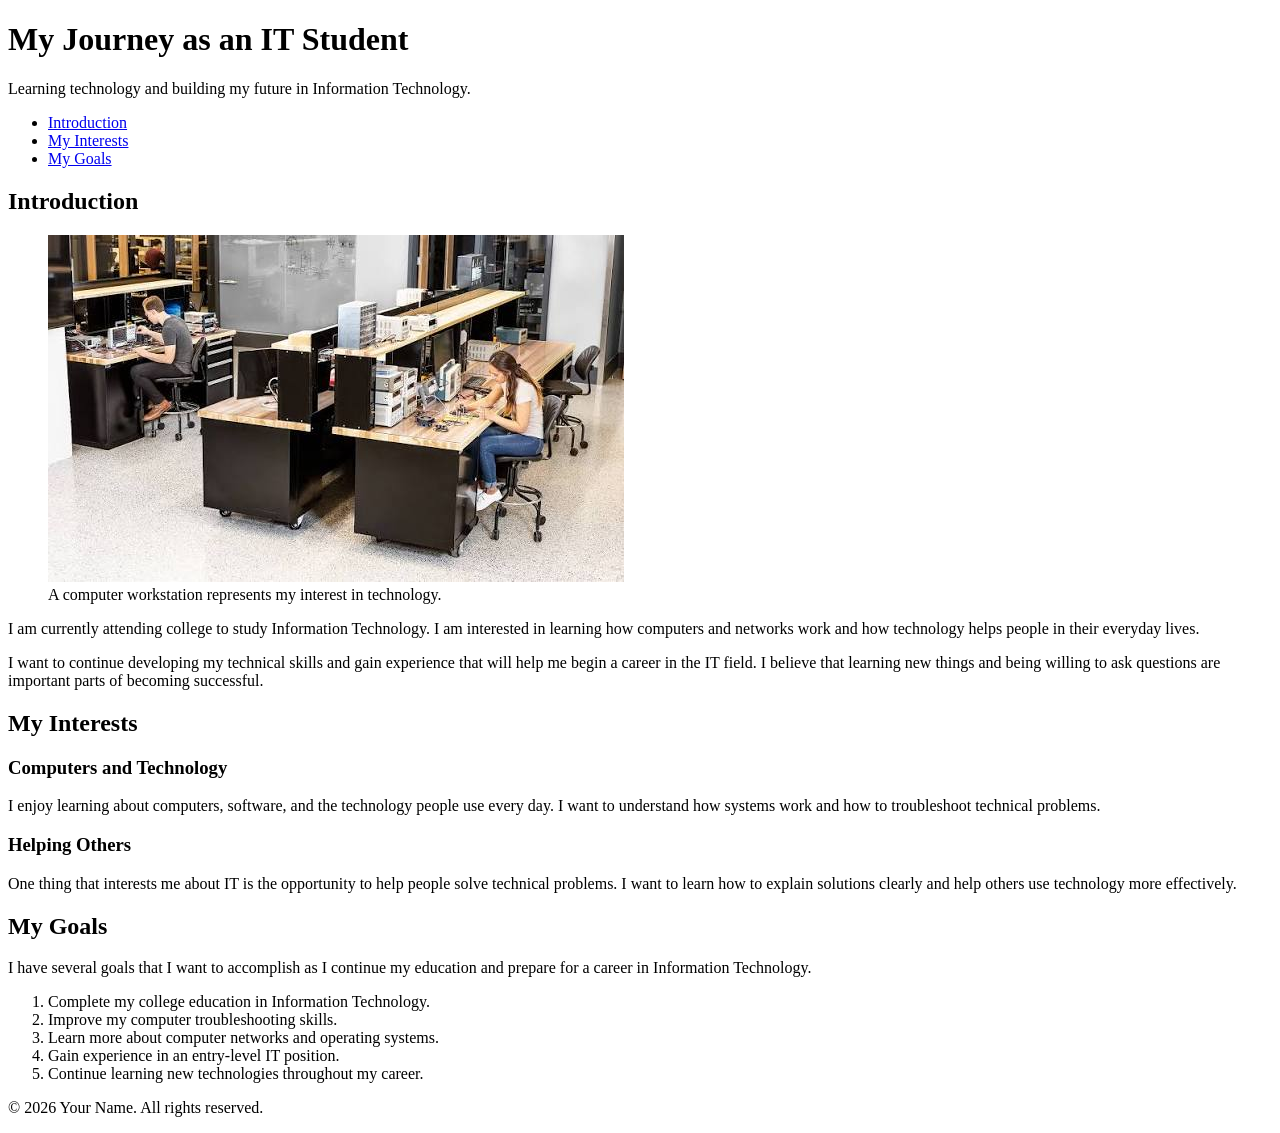
<file: index.html>
<!DOCTYPE html>
<html lang="en">

<head>
    <meta charset="UTF-8">
    <meta name="viewport" content="width=device-width, initial-scale=1.0">
    <title>My Journey as an IT Student</title>
</head>

<body>

    <!-- Page Header -->
    <header>
        <h1>My Journey as an IT Student</h1>
        <p>Learning technology and building my future in Information Technology.</p>

        <!-- Navigation Menu -->
        <nav>
            <ul>
                <li><a href="#introduction">Introduction</a></li>
                <li><a href="#interests">My Interests</a></li>
                <li><a href="#goals">My Goals</a></li>
            </ul>
        </nav>
    </header>

    <!-- Main Content -->
    <main>

        <!-- Section 1: Introduction -->
        <section id="introduction">
            <h2>Introduction</h2>

            <figure>
                <img src="it-workstation.jpg"
                     alt="Computer workstation with a monitor, keyboard, and other technology equipment">
                <figcaption>A computer workstation represents my interest in technology.</figcaption>
            </figure>

            <p>
                I am currently attending college to study Information Technology.
                I am interested in learning how computers and networks work and
                how technology helps people in their everyday lives.
            </p>

            <p>
                I want to continue developing my technical skills and gain
                experience that will help me begin a career in the IT field.
                I believe that learning new things and being willing to ask
                questions are important parts of becoming successful.
            </p>
        </section>

        <!-- Section 2: My Interests -->
        <section id="interests">
            <h2>My Interests</h2>

            <article>
                <h3>Computers and Technology</h3>
                <p>
                    I enjoy learning about computers, software, and the
                    technology people use every day. I want to understand
                    how systems work and how to troubleshoot technical problems.
                </p>
            </article>

            <article>
                <h3>Helping Others</h3>
                <p>
                    One thing that interests me about IT is the opportunity
                    to help people solve technical problems. I want to learn
                    how to explain solutions clearly and help others use
                    technology more effectively.
                </p>
            </article>
        </section>

        <!-- Section 3: My Goals -->
        <section id="goals">
            <h2>My Goals</h2>

            <p>
                I have several goals that I want to accomplish as I continue
                my education and prepare for a career in Information Technology.
            </p>

            <ol>
                <li>Complete my college education in Information Technology.</li>
                <li>Improve my computer troubleshooting skills.</li>
                <li>Learn more about computer networks and operating systems.</li>
                <li>Gain experience in an entry-level IT position.</li>
                <li>Continue learning new technologies throughout my career.</li>
            </ol>
        </section>

    </main>

    <!-- Page Footer -->
    <footer>
        <p>&copy; 2026 Your Name. All rights reserved.</p>
    </footer>

</body>

</html>
</file>
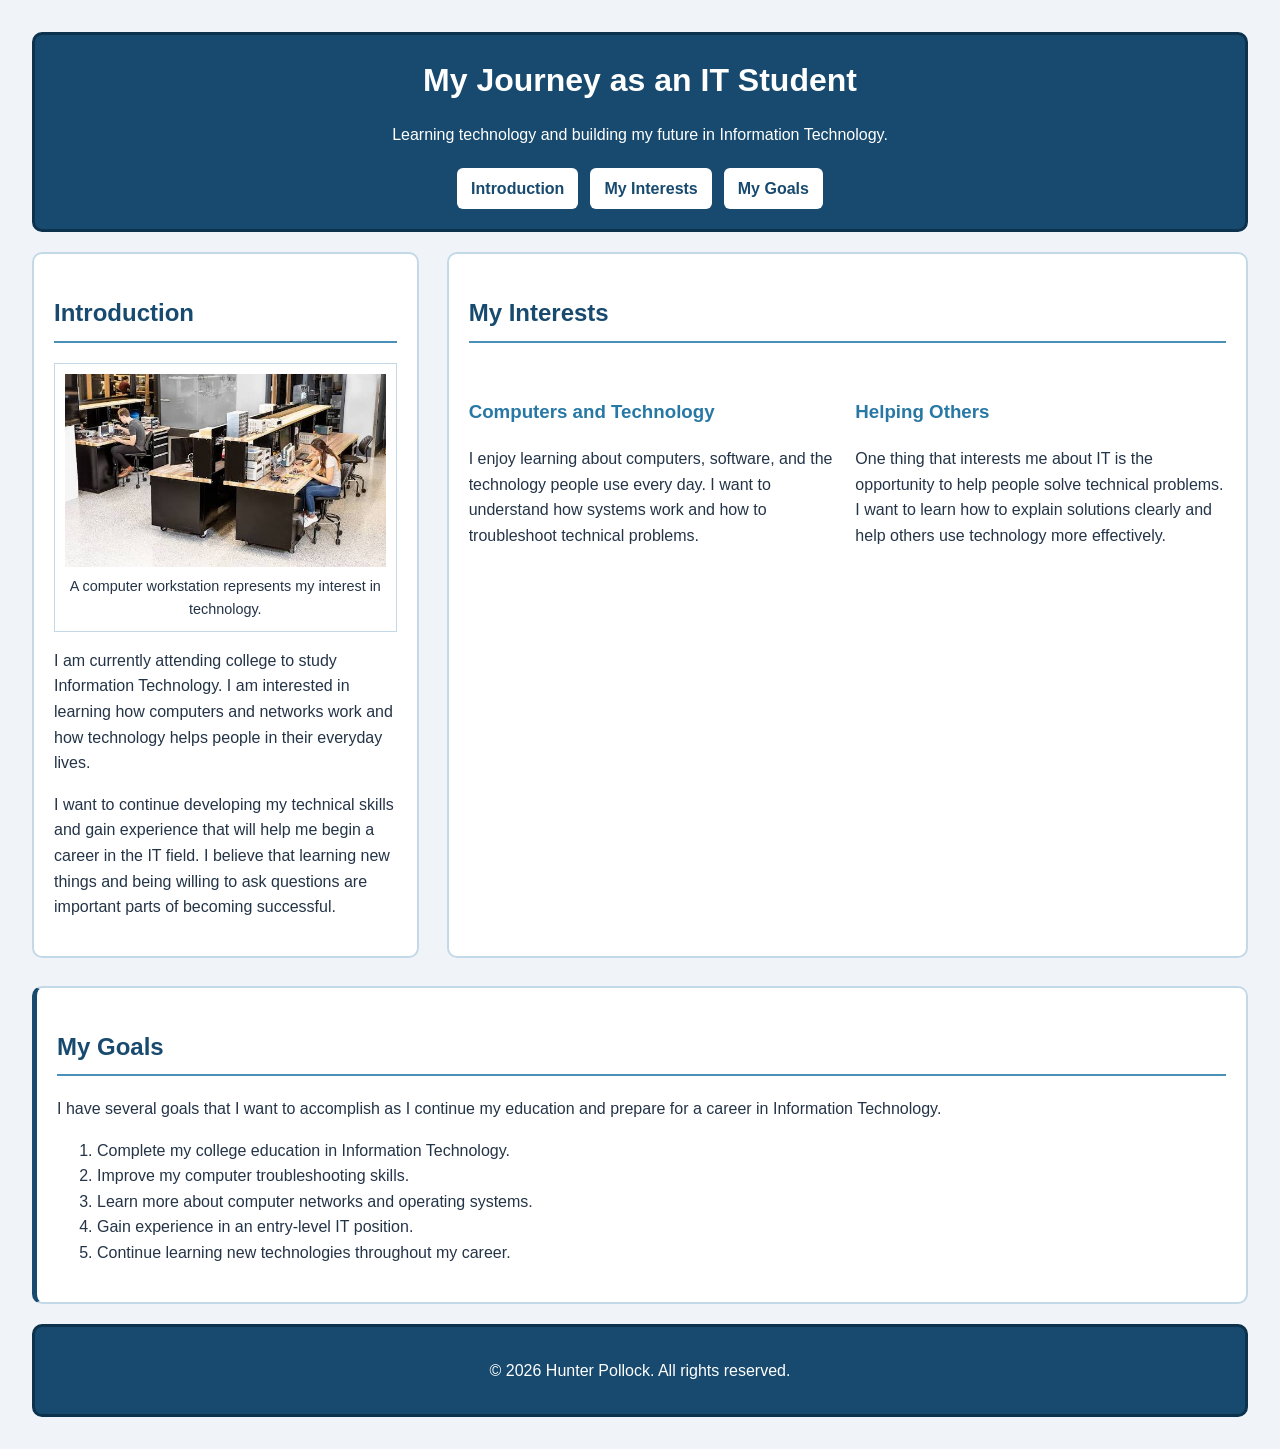
<file: Homework/index.html>
<!DOCTYPE html>
<html lang="en">

<head>
    <meta charset="UTF-8">
    <meta name="viewport" content="width=device-width, initial-scale=1.0">
    <title>My Journey as an IT Student</title>
    <link rel="stylesheet" href="style.css">
</head>

<body>

    <!-- Page Header -->
    <header>
        <h1>My Journey as an IT Student</h1>
        <p>Learning technology and building my future in Information Technology.</p>

        <!-- Navigation Menu -->
        <nav>
            <ul>
                <li><a href="#introduction">Introduction</a></li>
                <li><a href="#interests">My Interests</a></li>
                <li><a href="#goals">My Goals</a></li>
            </ul>
        </nav>
    </header>

    <!-- Main Content -->
    <main>

        <!-- Section 1: Introduction -->
        <section id="introduction">
            <h2>Introduction</h2>

            <figure>
                <img src="it-workstation.jpg"
                     alt="Computer workstation with a monitor, keyboard, and other technology equipment">
                <figcaption>A computer workstation represents my interest in technology.</figcaption>
            </figure>

            <p>
                I am currently attending college to study Information Technology.
                I am interested in learning how computers and networks work and
                how technology helps people in their everyday lives.
            </p>

            <p>
                I want to continue developing my technical skills and gain
                experience that will help me begin a career in the IT field.
                I believe that learning new things and being willing to ask
                questions are important parts of becoming successful.
            </p>
        </section>

        <!-- Section 2: My Interests -->
        <section id="interests">
            <h2>My Interests</h2>

            <article>
                <h3>Computers and Technology</h3>
                <p>
                    I enjoy learning about computers, software, and the
                    technology people use every day. I want to understand
                    how systems work and how to troubleshoot technical problems.
                </p>
            </article>

            <article>
                <h3>Helping Others</h3>
                <p>
                    One thing that interests me about IT is the opportunity
                    to help people solve technical problems. I want to learn
                    how to explain solutions clearly and help others use
                    technology more effectively.
                </p>
            </article>
        </section>

        <!-- Section 3: My Goals -->
        <section id="goals">
            <h2>My Goals</h2>

            <p>
                I have several goals that I want to accomplish as I continue
                my education and prepare for a career in Information Technology.
            </p>

            <ol>
                <li>Complete my college education in Information Technology.</li>
                <li>Improve my computer troubleshooting skills.</li>
                <li>Learn more about computer networks and operating systems.</li>
                <li>Gain experience in an entry-level IT position.</li>
                <li>Continue learning new technologies throughout my career.</li>
            </ol>
        </section>

    </main>

    <!-- Page Footer -->
    <footer>
        <p>&copy; 2026 Hunter Pollock. All rights reserved.</p>
    </footer>

</body>

</html>
</file>
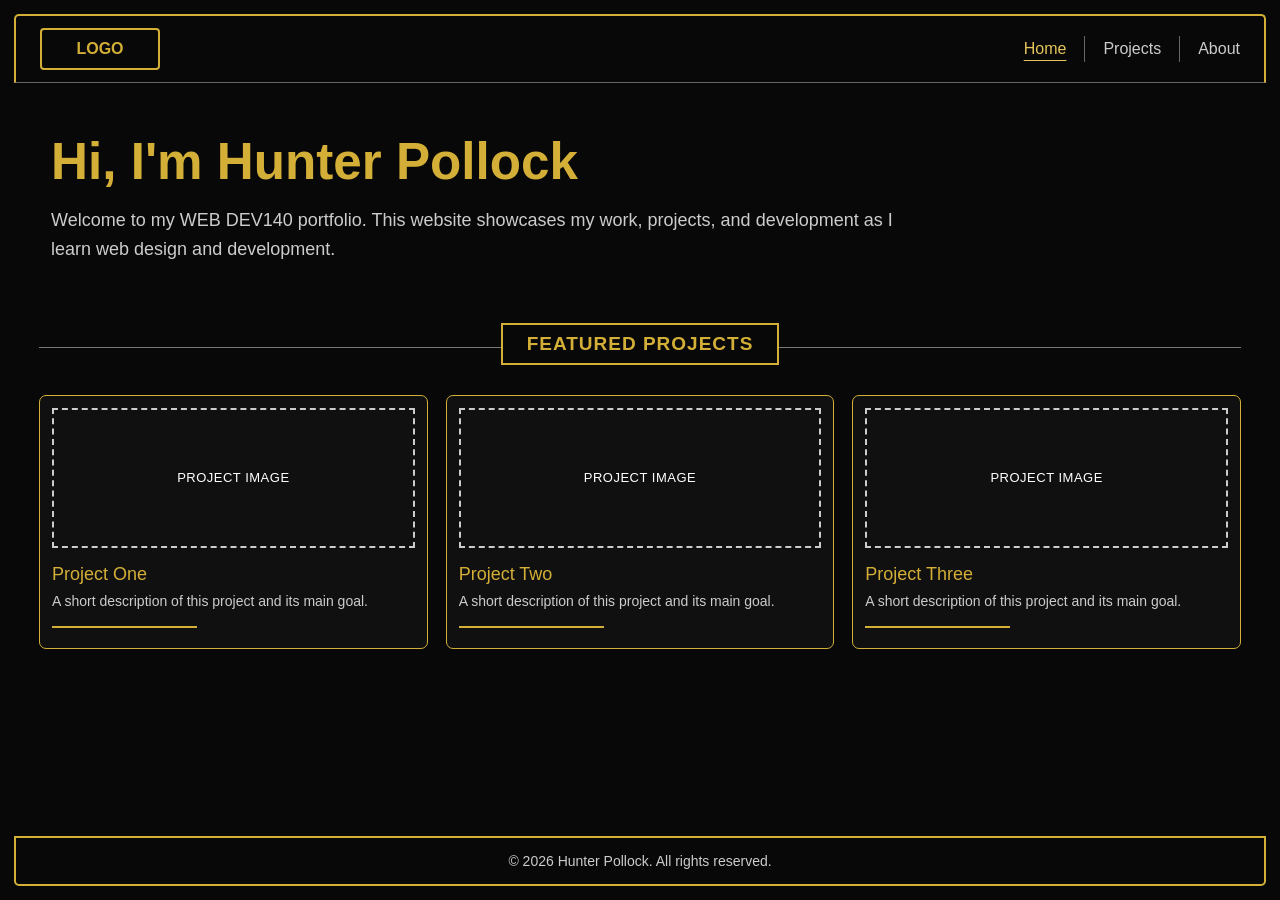
<file: Project/index.html>
<!DOCTYPE html>
<html lang="en">
<head>
    <meta charset="UTF-8">
    <meta name="viewport" content="width=device-width, initial-scale=1.0">
    <meta name="description" content="My WEB DEV140 portfolio showcasing my introduction and projects.">
    <title>Home | My WEB DEV140 Portfolio</title>
    <link rel="stylesheet" href="style.css">
</head>
<body>

    <header class="site-header">
        <a class="logo" href="index.html" aria-label="Portfolio home">LOGO</a>

        <nav aria-label="Main navigation">
            <ul>
                <li><a href="index.html" aria-current="page">Home</a></li>
                <li><a href="projects.html">Projects</a></li>
                <li><a href="aboutme.html">About</a></li>
            </ul>
        </nav>
    </header>

    <main>
        <section class="intro" id="introduction">
            <h1>Hi, I'm Hunter Pollock</h1>
            <p>
                Welcome to my WEB DEV140 portfolio. This website
                showcases my work, projects, and development as
                I learn web design and development.
            </p>
        </section>

        <section class="featured-projects" id="interests">
            <h2>Featured Projects</h2>

            <div class="project-grid">

                <article class="project-card">
                    <div class="project-image" role="img"
                         aria-label="Placeholder for Project One image">
                        Project Image
                    </div>
                    <h3>Project One</h3>
                    <p>
                        A short description of this project and
                        its main goal.
                    </p>
                    <span class="project-link" aria-hidden="true"></span>
                </article>

                <article class="project-card">
                    <div class="project-image" role="img"
                         aria-label="Placeholder for Project Two image">
                        Project Image
                    </div>
                    <h3>Project Two</h3>
                    <p>
                        A short description of this project and
                        its main goal.
                    </p>
                    <span class="project-link" aria-hidden="true"></span>
                </article>

                <article class="project-card">
                    <div class="project-image" role="img"
                         aria-label="Placeholder for Project Three image">
                        Project Image
                    </div>
                    <h3>Project Three</h3>
                    <p>
                        A short description of this project and
                        its main goal.
                    </p>
                    <span class="project-link" aria-hidden="true"></span>
                </article>

            </div>
        </section>
    </main>

    <footer>
        <p>&copy; 2026 Hunter Pollock. All rights reserved.</p>
    </footer>

</body>
</html>
</file>
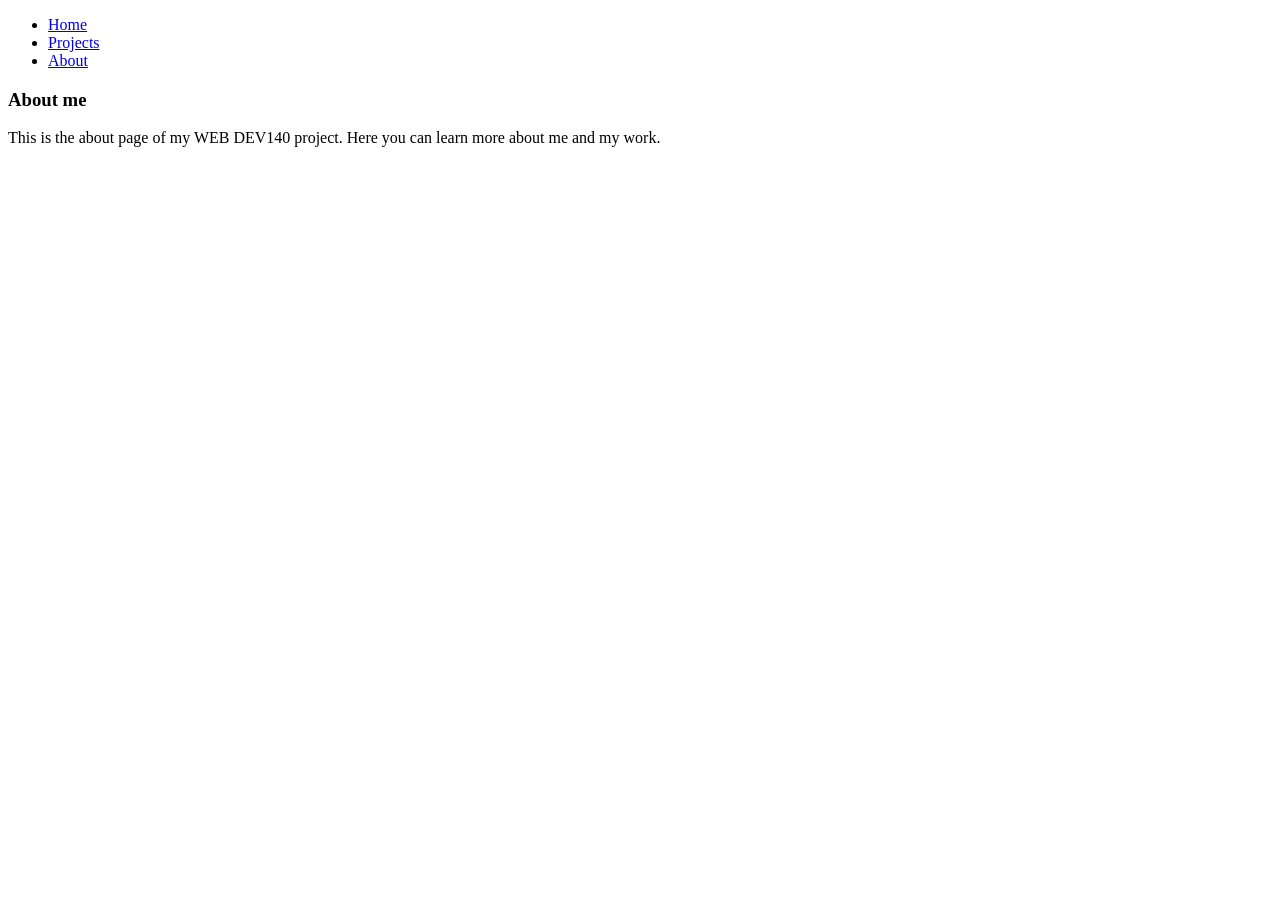
<file: aboutme.html>
<!DOCTYPE html>
<html lang="en">
<header>
    <nav>
        <ul>
            <li><a href="index.html">Home</a></li>
            <li><a href="projects.html">Projects</a></li>
            <li><a href="aboutme.html">About</a></li>
        </ul>
    </nav>
</header>
<head>
	<meta charset="UTF-8">
	<meta name="viewport" content="width=device-width, initial-scale=1.0">
	<title>About</title>
</head>
<body>
	<header>
		<h3>About me</h3>
	</header>
    <main>
        <p>This is the about page of my WEB DEV140 project. Here you can learn more about me and my work.</p>
    </main>
</body>
</html>
</file>
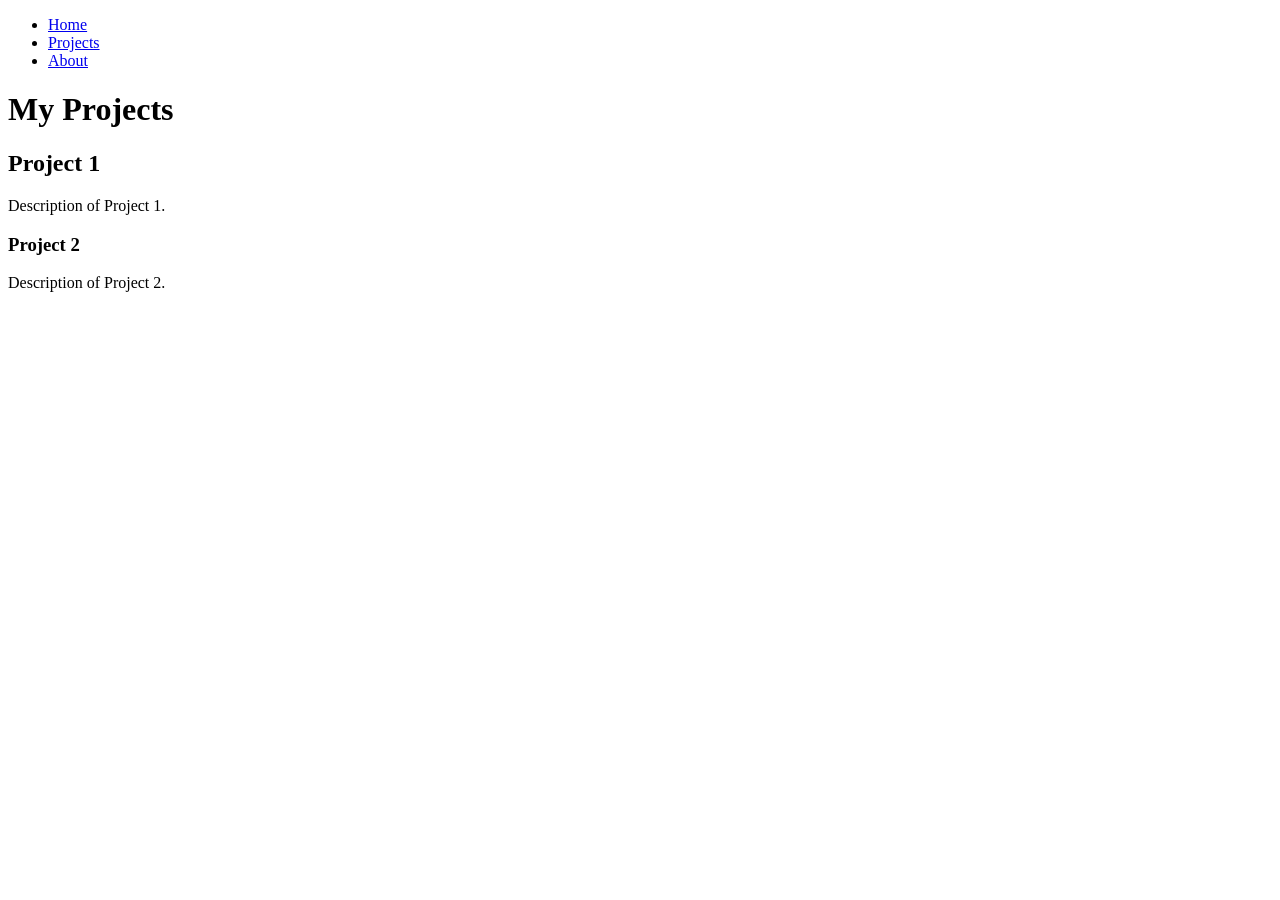
<file: projects.html>
<!DOCTYPE html>
<html lang="en">
<header>
    <nav>
        <ul>
            <li><a href="index.html">Home</a></li>
            <li><a href="projects.html">Projects</a></li>
            <li><a href="aboutme.html">About</a></li>
        </ul>
    </nav>
</header>
<head>
	<meta charset="UTF-8">
	<meta name="viewport" content="width=device-width, initial-scale=1.0">
	<title>Projects</title>
</head>
<body>
    <header>
        <h1>My Projects</h1>
    </header>
    <main>
        <section>
            <h2>Project 1</h2>
            <p>Description of Project 1.</p>
        </section>
        <section>
            <h3>Project 2</h3>
            <p>Description of Project 2.</p>
        </section>
</body>
</html>
</file>
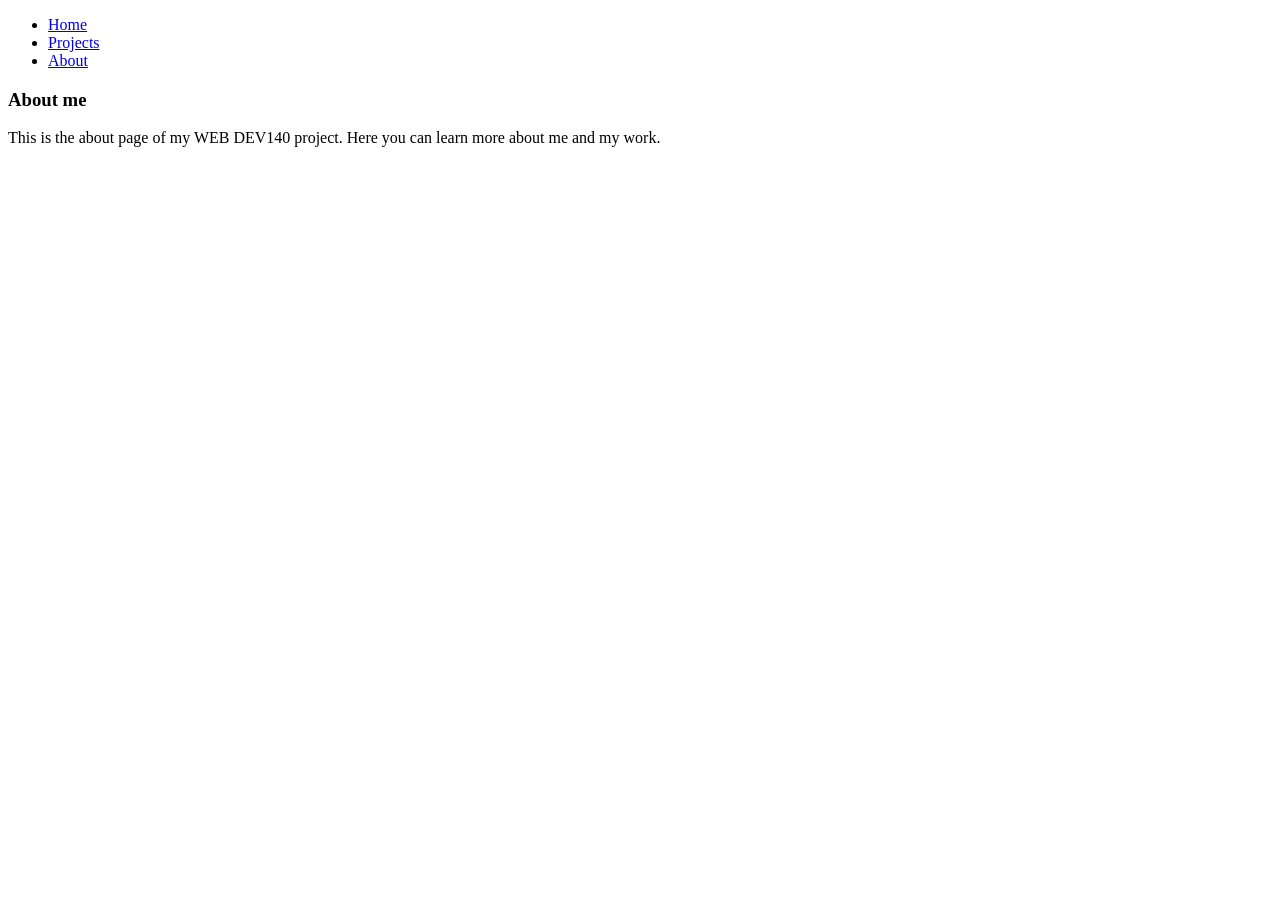
<file: Project/about.html>
<!DOCTYPE html>
<html lang="en">
<header>
    <nav>
        <ul>
            <li><a href="index.html">Home</a></li>
            <li><a href="projects.html">Projects</a></li>
            <li><a href="about.html">About</a></li>
        </ul>
    </nav>
</header>
<head>
	<meta charset="UTF-8">
	<meta name="viewport" content="width=device-width, initial-scale=1.0">
	<title>About</title>
</head>
<body>
	<header>
		<h3>About me</h3>
	</header>
    <main>
        <p>This is the about page of my WEB DEV140 project. Here you can learn more about me and my work.</p>
    </main>
</body>
</html>
</file>
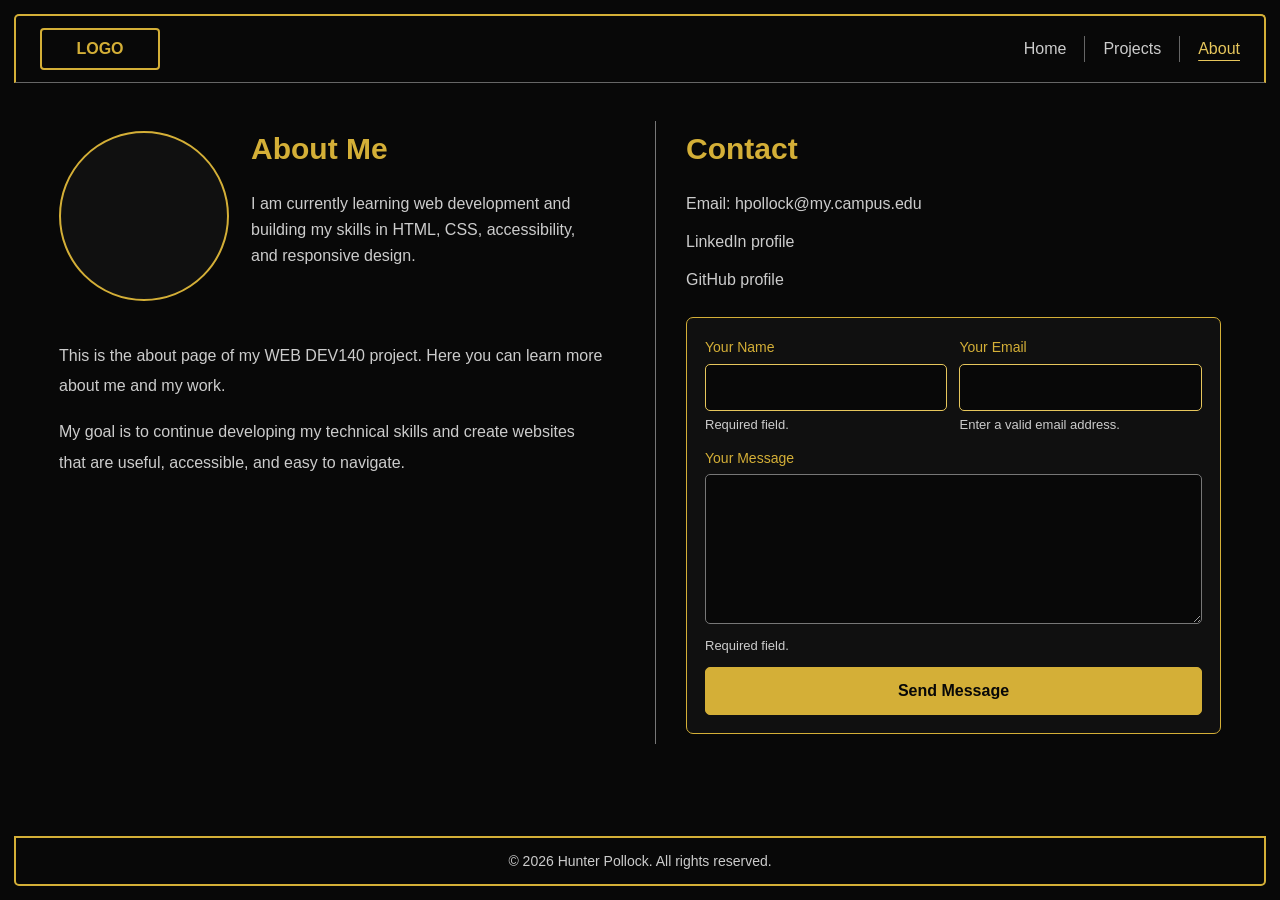
<file: Project/aboutme.html>
<!DOCTYPE html>
<html lang="en">
<head>
    <meta charset="UTF-8">
    <meta name="viewport" content="width=device-width, initial-scale=1.0">
    <meta name="description" content="Learn about me and find contact information in my WEB DEV140 portfolio.">
    <title>About | My WEB DEV140 Portfolio</title>
    <link rel="stylesheet" href="style.css">
</head>
<body>

    <header class="site-header">
        <a class="logo" href="index.html" aria-label="Portfolio home">LOGO</a>

        <nav aria-label="Main navigation">
            <ul>
                <li><a href="index.html">Home</a></li>
                <li><a href="projects.html">Projects</a></li>
                <li><a href="aboutme.html" aria-current="page">About</a></li>
            </ul>
        </nav>
    </header>

    <main>
        <div class="about-contact">

            <section aria-labelledby="about-heading">
                <div class="about-intro">
                    <div class="profile-image"
                         role="img"
                         aria-label="Profile image placeholder">
                    </div>

                    <div>
                        <h1 id="about-heading">About Me</h1>
                        <p>
                            I am currently learning web development
                            and building my skills in HTML, CSS,
                            accessibility, and responsive design.
                        </p>
                    </div>
                </div>

                <div class="about-description">
                    <p>
                        This is the about page of my WEB DEV140
                        project. Here you can learn more about me
                        and my work.
                    </p>
                    <p>
                        My goal is to continue developing my
                        technical skills and create websites
                        that are useful, accessible, and easy
                        to navigate.
                    </p>
                </div>
            </section>

            <section aria-labelledby="contact-heading">
                <h2 id="contact-heading">Contact</h2>

                <div class="contact-links">
                    <a href="mailto:hpollock@my.campus.edu">
                        Email: hpollock@my.campus.edu
                    </a>

                    <a href="https://www.linkedin.com/in/hunter-pollock-066971431/">
                        LinkedIn profile
                    </a>

                    <a href="https://github.com/Hap9565/DEV140-hpollock">
                        GitHub profile
                    </a>
                </div>

                <form class="contact-form" action="#" method="get">

                    <div>
                        <label for="name">Your Name</label>
                        <input
                            type="text"
                            id="name"
                            name="name"
                            autocomplete="name"
                            required
                            aria-describedby="name-help">
                        <small id="name-help">
                            Required field.
                        </small>
                    </div>

                    <div>
                        <label for="email">Your Email</label>
                        <input
                            type="email"
                            id="email"
                            name="email"
                            autocomplete="email"
                            required
                            aria-describedby="email-help">
                        <small id="email-help">
                            Enter a valid email address.
                        </small>
                    </div>

                    <div class="full-width">
                        <label for="message">Your Message</label>
                        <textarea
                            id="message"
                            name="message"
                            rows="5"
                            required
                            aria-describedby="message-help"></textarea>
                        <small id="message-help">
                            Required field.
                        </small>
                    </div>

                    <button type="submit">Send Message</button>

                </form>
            </section>

        </div>
    </main>

    <footer>
        <p>&copy; 2026 Hunter Pollock. All rights reserved.</p>
    </footer>

</body>
</html>
</file>
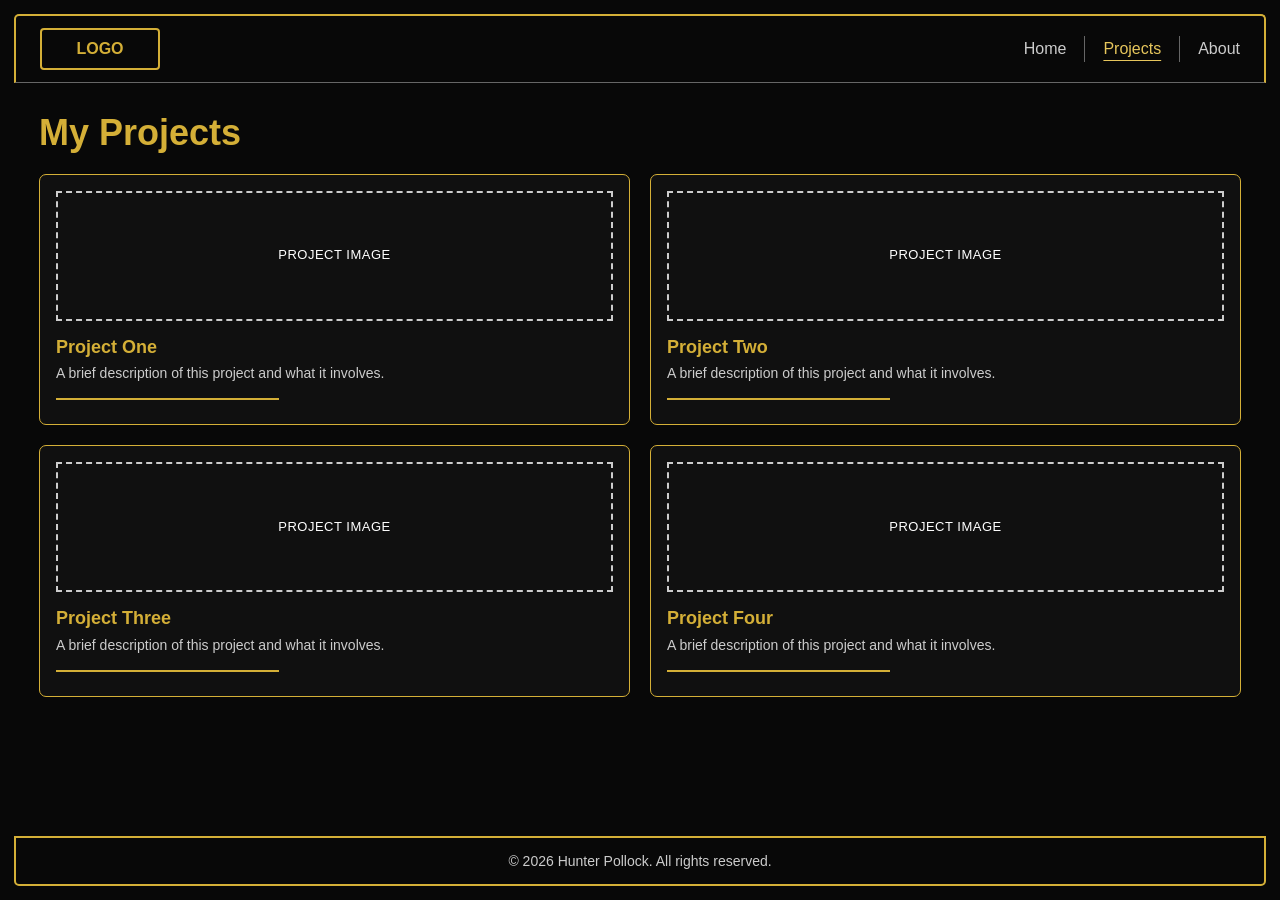
<file: Project/projects.html>
<!DOCTYPE html>
<html lang="en">
<head>
    <meta charset="UTF-8">
    <meta name="viewport" content="width=device-width, initial-scale=1.0">
    <meta name="description" content="Explore the projects in my WEB DEV140 portfolio.">
    <title>Projects | My WEB DEV140 Portfolio</title>
    <link rel="stylesheet" href="style.css">
</head>
<body>

    <header class="site-header">
        <a class="logo" href="index.html" aria-label="Portfolio home">LOGO</a>

        <nav aria-label="Main navigation">
            <ul>
                <li><a href="index.html">Home</a></li>
                <li><a href="projects.html" aria-current="page">Projects</a></li>
                <li><a href="aboutme.html">About</a></li>
            </ul>
        </nav>
    </header>

    <main class="projects-main">
        <h1>My Projects</h1>

        <div class="project-grid">

            <article class="project-card">
                <div class="project-image" role="img"
                     aria-label="Placeholder for Project One image">
                    Project Image
                </div>
                <h2>Project One</h2>
                <p>
                    A brief description of this project and what
                    it involves.
                </p>
                <span class="project-link" aria-hidden="true"></span>
            </article>

            <article class="project-card">
                <div class="project-image" role="img"
                     aria-label="Placeholder for Project Two image">
                    Project Image
                </div>
                <h2>Project Two</h2>
                <p>
                    A brief description of this project and what
                    it involves.
                </p>
                <span class="project-link" aria-hidden="true"></span>
            </article>

            <article class="project-card">
                <div class="project-image" role="img"
                     aria-label="Placeholder for Project Three image">
                    Project Image
                </div>
                <h2>Project Three</h2>
                <p>
                    A brief description of this project and what
                    it involves.
                </p>
                <span class="project-link" aria-hidden="true"></span>
            </article>

            <article class="project-card">
                <div class="project-image" role="img"
                     aria-label="Placeholder for Project Four image">
                    Project Image
                </div>
                <h2>Project Four</h2>
                <p>
                    A brief description of this project and what
                    it involves.
                </p>
                <span class="project-link" aria-hidden="true"></span>
            </article>

        </div>
    </main>

    <footer>
        <p>&copy; 2026 Hunter Pollock. All rights reserved.</p>
    </footer>

</body>
</html>
</file>
<file: Homework/style.css>
/* Make sizing predictable on every screen */
* {
    box-sizing: border-box;
}

/* General page styling */
body {
    font-family: Arial, sans-serif;
    background-color: #f0f4f8;
    color: #243447;
    margin: 0;
    padding: 16px;
    line-height: 1.6;
    overflow-wrap: break-word;
}

/* Header */
header {
    background-color: #174a6e;
    color: white;
    padding: 20px;
    border: 3px solid #0d324d;
    border-radius: 10px;
}

h1 {
    text-align: center;
    margin: 0 0 10px;
    font-size: 2rem;
}

header p {
    text-align: center;
}

/* Navigation using Flexbox */
nav ul {
    display: flex;
    flex-wrap: wrap;
    justify-content: center;
    gap: 12px;
    list-style: none;
    padding: 0;
    margin: 20px 0 0;
}

nav a {
    display: block;
    color: #174a6e;
    background-color: #ffffff;
    padding: 8px 14px;
    border-radius: 6px;
    text-decoration: none;
    font-weight: bold;
}

nav a:hover {
    background-color: #d9eaf7;
}

/* Main content: one column on mobile */
main {
    display: grid;
    grid-template-columns: minmax(0, 1fr);
    gap: 20px;
    margin: 20px 0;
    min-width: 0;
}

/* Individual sections */
section {
    background-color: #ffffff;
    padding: 20px;
    border: 2px solid #c4d9e8;
    border-radius: 10px;
    min-width: 0;
}

h2 {
    color: #174a6e;
    border-bottom: 2px solid #4a90b8;
    padding-bottom: 8px;
}

h3 {
    color: #2878a5;
}

/* Image */
figure {
    margin: 15px 0;
    padding: 10px;
    border: 1px solid #c4d9e8;
    text-align: center;
}

img {
    display: block;
    max-width: 100%;
    height: auto;
    margin: 0 auto;
}

figcaption {
    font-size: 0.9rem;
    margin-top: 8px;
}

/* Class selector */
.highlight {
    background-color: #d9eaf7;
    padding: 10px;
    border: 2px solid #4a90b8;
    border-radius: 6px;
}

/* ID selector */
#goals {
    border-left: 5px solid #174a6e;
}

/* Footer */
footer {
    background-color: #174a6e;
    color: white;
    text-align: center;
    padding: 15px;
    border: 3px solid #0d324d;
    border-radius: 10px;
}

/* TABLET: screens 768px and wider */
@media screen and (min-width: 768px) {
    body {
        padding: 24px;
    }

    main {
        grid-template-columns: repeat(2, minmax(0, 1fr));
        gap: 24px;
    }

    #introduction {
        grid-column: span 2;
    }

    #goals {
        grid-column: span 2;
    }
}

/* DESKTOP: screens 1200px and wider */
@media screen and (min-width: 1200px) {
    body {
        max-width: 1500px;
        margin: 0 auto;
        padding: 32px;
    }

    main {
        grid-template-columns: repeat(3, minmax(0, 1fr));
        gap: 28px;
    }

    #introduction {
        grid-column: span 1;
    }

    #interests {
        grid-column: span 2;
    }

    #goals {
        grid-column: span 3;
    }

    /* Display interest articles in two columns */
    #interests {
        display: grid;
        grid-template-columns: repeat(2, minmax(0, 1fr));
        gap: 16px;
        align-content: start;
    }

    #interests h2 {
        grid-column: span 2;
    }
}
</file>
<file: Project/style.css>
/* ==========================================
   WEB DEV140 PORTFOLIO
   Black and Gold Portfolio Theme
   ========================================== */

/* 1. GLOBAL STYLES */

* {
    box-sizing: border-box;
}

html {
    scroll-behavior: smooth;
}

body {
    min-height: 100vh;
    margin: 0;
    padding: 14px;
    background-color: #080808;
    color: #ffffff;
    font-family: Arial, Helvetica, sans-serif;
    font-size: 16px;
    line-height: 1.6;
    overflow-wrap: break-word;
}

img {
    display: block;
    max-width: 100%;
    height: auto;
}

a {
    color: #d4af37;
    text-decoration: none;
}

a:hover,
a:focus {
    color: #e6c65c;
    text-decoration: underline;
}

h1,
h2,
h3 {
    color: #d4af37;
    line-height: 1.2;
}

h1 {
    font-size: 38px;
    font-weight: 700;
}

h2 {
    font-size: 26px;
    font-weight: 600;
}

h3 {
    font-size: 22px;
    font-weight: 500;
}

p {
    color: #cccccc;
    margin-top: 0;
}

/* 2. PAGE GRID */

body {
    display: grid;
    grid-template-rows: auto 1fr auto;
}

body > header,
body > footer {
    border: 2px solid #d4af37;
    background-color: #080808;
}

body > header {
    border-radius: 5px 5px 0 0;
}

body > main {
    width: 100%;
    max-width: 1500px;
    margin: 0 auto;
    padding: 28px 2%;
    min-width: 0;
}

body > footer {
    padding: 12px;
    text-align: center;
    border-radius: 0 0 5px 5px;
}

footer p {
    margin: 0;
    color: #cccccc;
    font-size: 14px;
}

/* 3. HEADER AND NAVIGATION */

.site-header {
    display: grid;
    grid-template-columns: 1fr auto;
    align-items: center;
    gap: 20px;
    padding: 12px 24px;
    border-bottom: 1px solid #666666;
}

.logo {
    display: inline-block;
    width: fit-content;
    min-width: 120px;
    padding: 6px 18px;
    border: 2px solid #d4af37;
    border-radius: 4px;
    color: #d4af37;
    text-align: center;
    font-weight: 700;
}

nav ul {
    display: flex;
    flex-wrap: wrap;
    justify-content: flex-end;
    align-items: center;
    gap: 0;
    list-style: none;
    margin: 0;
    padding: 0;
}

nav li {
    padding: 0 18px;
    border-right: 1px solid #666666;
}

nav li:last-child {
    border-right: none;
    padding-right: 0;
}

nav a {
    color: #cccccc;
    font-size: 16px;
}

nav a:hover,
nav a:focus,
nav a[aria-current="page"] {
    color: #e6c65c;
    text-decoration: underline;
    text-underline-offset: 6px;
}

/* 4. HOME PAGE INTRODUCTION */

.intro {
    padding: 20px 12px 55px;
}

.intro h1 {
    margin: 0 0 14px;
    font-size: clamp(34px, 4vw, 56px);
}

.intro p {
    max-width: 850px;
    font-size: 18px;
}

/* 5. FEATURED PROJECTS HEADING */

.featured-projects {
    margin-top: 10px;
    padding-top: 30px;
    border-top: 1px solid #777777;
}

.featured-projects > h2 {
    position: relative;
    width: fit-content;
    margin: -55px auto 30px;
    padding: 8px 24px;
    border: 2px solid #d4af37;
    background-color: #080808;
    color: #d4af37;
    text-align: center;
    text-transform: uppercase;
    letter-spacing: 1px;
    font-size: 19px;
}

/* 6. PROJECT GRID */

.project-grid {
    display: grid;
    grid-template-columns: repeat(2, minmax(0, 1fr));
    gap: 18px;
    align-items: stretch;
}

.featured-projects .project-grid {
    grid-template-columns: repeat(3, minmax(0, 1fr));
}

.project-card {
    display: grid;
    grid-template-columns: minmax(0, 1fr);
    align-content: start;
    min-width: 0;
    padding: 12px;
    border: 1px solid #d4af37;
    border-radius: 7px;
    background-color: #101010;
    transition: border-color 0.25s ease,
                transform 0.25s ease;
}

.project-card:hover {
    border-color: #e6c65c;
    transform: translateY(-3px);
}

.project-card h2,
.project-card h3 {
    margin: 8px 0 5px;
    color: #d4af37;
    font-size: 18px;
}

.project-card p {
    margin-bottom: 4px;
    color: #cccccc;
    font-size: 14px;
    line-height: 1.5;
}

/* Project image placeholder */

.project-image {
    display: grid;
    place-items: center;
    min-height: 140px;
    margin: 0 0 8px;
    padding: 12px;
    border: 2px dashed #cccccc;
    color: #ffffff;
    text-align: center;
    font-size: 13px;
    text-transform: uppercase;
    letter-spacing: 0.5px;
}

.project-image img {
    width: 100%;
    height: 100%;
    min-height: 100px;
    object-fit: cover;
}

/* Optional small gold divider under project descriptions */

.project-link {
    display: block;
    width: 40%;
    margin-top: 10px;
    padding-top: 8px;
    border-top: 2px solid #d4af37;
}

/* 7. PROJECTS PAGE */

.projects-main > h1 {
    margin: 0 0 20px;
    font-size: 36px;
}

.projects-main .project-grid {
    grid-template-columns: repeat(2, minmax(0, 1fr));
    gap: 20px;
}

.projects-main .project-card {
    padding: 16px;
}

.projects-main .project-image {
    min-height: 130px;
}

/* 8. ABOUT AND CONTACT PAGE */

.about-contact {
    display: grid;
    grid-template-columns: repeat(2, minmax(0, 1fr));
    gap: 30px;
    padding: 10px 0;
}

.about-contact > section {
    min-width: 0;
    padding: 10px 20px;
}

.about-contact > section + section {
    border-left: 1px solid #777777;
    padding-left: 30px;
}

.about-contact h1,
.about-contact h2 {
    margin-top: 0;
    color: #d4af37;
    font-size: 30px;
}

/* Profile image */

.profile-image {
    width: 170px;
    height: 170px;
    margin: 0 20px 20px 0;
    border: 2px solid #d4af37;
    border-radius: 50%;
    object-fit: cover;
}

.about-intro {
    display: grid;
    grid-template-columns: 170px minmax(0, 1fr);
    gap: 22px;
    align-items: start;
}

.about-description {
    margin-top: 20px;
    line-height: 1.9;
}

/* Contact links */

.contact-links {
    display: grid;
    gap: 12px;
    margin: 15px 0 25px;
}

.contact-links a {
    color: #cccccc;
    overflow-wrap: anywhere;
}

.contact-links a:hover {
    color: #e6c65c;
}

/* 9. CONTACT FORM */

.contact-form {
    display: grid;
    grid-template-columns: repeat(2, minmax(0, 1fr));
    gap: 12px;
    padding: 18px;
    border: 1px solid #d4af37;
    border-radius: 7px;
    background-color: #101010;
}

.contact-form label {
    display: block;
    margin-bottom: 5px;
    color: #d4af37;
    font-size: 14px;
}

.contact-form input,
.contact-form textarea {
    width: 100%;
    min-width: 0;
    padding: 10px;
    border: 1px solid #777777;
    border-radius: 5px;
    background-color: #080808;
    color: #ffffff;
    font: inherit;
}

.contact-form input:focus,
.contact-form textarea:focus {
    outline: 2px solid #d4af37;
    outline-offset: 2px;
}

.contact-form textarea {
    min-height: 120px;
    resize: vertical;
}

.contact-form .full-width {
    grid-column: 1 / -1;
}

.contact-form button {
    grid-column: 1 / -1;
    padding: 10px 16px;
    border: 1px solid #d4af37;
    border-radius: 5px;
    background-color: #d4af37;
    color: #080808;
    font: inherit;
    font-weight: 700;
    cursor: pointer;
    transition: background-color 0.25s ease;
}

.contact-form button:hover {
    background-color: #e6c65c;
}

/* 10. FOOTER NAVIGATION */

.footer-content {
    display: grid;
    grid-template-columns: 1fr auto 1fr;
    align-items: center;
    gap: 15px;
}

.footer-nav {
    display: flex;
    justify-content: center;
    flex-wrap: wrap;
    gap: 18px;
}

.footer-nav a {
    color: #cccccc;
}

.footer-social {
    display: flex;
    justify-content: flex-end;
    gap: 15px;
}

/* 11. TABLET LAYOUT */

@media screen and (max-width: 900px) {
    .featured-projects .project-grid {
        grid-template-columns: repeat(2, minmax(0, 1fr));
    }

    .about-contact {
        grid-template-columns: 1fr;
        gap: 20px;
    }

    .about-contact > section + section {
        border-left: none;
        border-top: 1px solid #777777;
        padding: 25px 20px;
    }

    .footer-content {
        grid-template-columns: 1fr;
        justify-items: center;
    }

    .footer-social {
        justify-content: center;
    }
}

/* 12. MOBILE LAYOUT */

@media screen and (max-width: 600px) {
    body {
        padding: 6px;
        font-size: 15px;
    }

    .site-header {
        grid-template-columns: 1fr;
        justify-items: center;
        gap: 12px;
        padding: 15px 8px;
    }

    nav ul {
        justify-content: center;
    }

    nav li {
        padding: 0 10px;
    }

    nav li:last-child {
        padding-right: 0;
    }

    nav a {
        font-size: 14px;
    }

    body > main {
        padding: 24px 12px;
    }

    h1 {
        font-size: 30px;
    }

    .intro {
        padding: 12px 5px 45px;
    }

    .intro h1 {
        font-size: 34px;
    }

    .intro p {
        font-size: 16px;
    }

    .featured-projects .project-grid,
    .projects-main .project-grid {
        grid-template-columns: 1fr;
    }

    .project-card {
        padding: 14px;
    }

    .project-image {
        min-height: 150px;
    }

    .about-contact > section {
        padding: 12px 5px;
    }

    .about-intro {
        grid-template-columns: 1fr;
    }

    .profile-image {
        width: 130px;
        height: 130px;
    }

    .contact-form {
        grid-template-columns: 1fr;
        padding: 14px;
    }

    .contact-form .full-width {
        grid-column: 1;
    }

    .footer-nav {
        gap: 12px;
    }

    body > footer {
        padding: 12px 8px;
    }
}

/* Accessible form help text */

.contact-form small {
    display: block;
    margin-top: 4px;
    color: #cccccc;
    font-size: 13px;
    line-height: 1.5;
}

.contact-form input:invalid:not(:focus):not(:placeholder-shown) {
    border-color: #e6c65c;
}

a:focus-visible,
button:focus-visible {
    outline: 3px solid #e6c65c;
    outline-offset: 4px;
}

/* Keep the profile placeholder visible */

.profile-image {
    display: grid;
    place-items: center;
    background-color: #101010;
}
</file>
